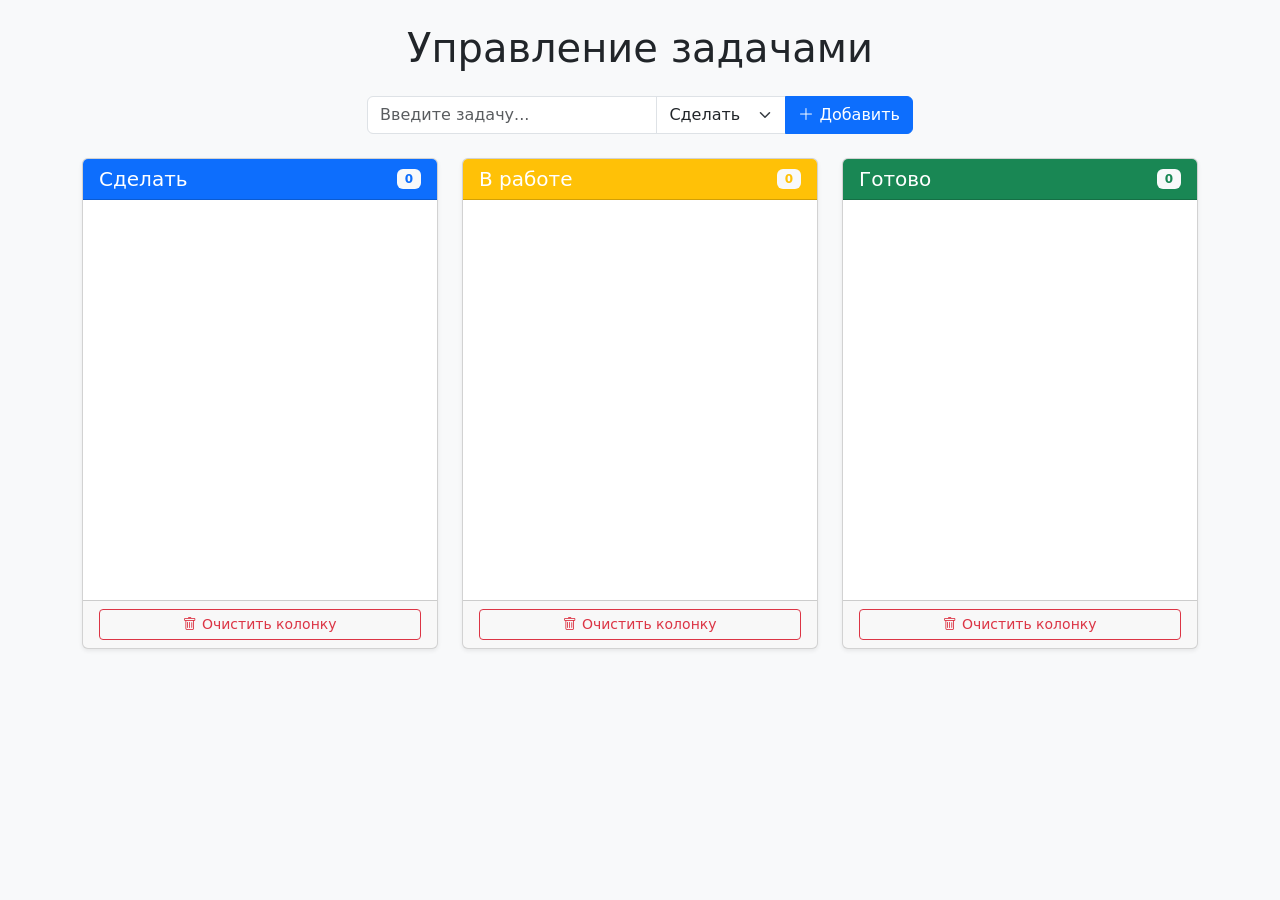
<file: J13/index.html>
<!DOCTYPE html>
<html lang="ru">
<head>
    <meta charset="UTF-8">
    <meta name="viewport" content="width=device-width, initial-scale=1.0">
    <title>Управление задачами</title>
    
    <link href="https://cdn.jsdelivr.net/npm/bootstrap@5.3.2/dist/css/bootstrap.min.css" rel="stylesheet">
    <link rel="stylesheet" href="https://cdn.jsdelivr.net/npm/bootstrap-icons@1.11.3/font/bootstrap-icons.min.css">
    <link rel="stylesheet" href="style.css">
</head>
<body class="bg-light">
    <div class="container py-4">
        <h1 class="text-center mb-4">Управление задачами</h1>
        
        <div class="row mb-4">
            <div class="col-md-6 mx-auto">
                <div class="input-group">
                    <input type="text" class="form-control" id="taskInput" placeholder="Введите задачу...">
                    <select class="form-select" id="columnSelect" style="max-width: 130px;">
                        <option value="todo">Сделать</option>
                        <option value="inprogress">В работе</option>
                        <option value="done">Готово</option>
                    </select>
                    <button class="btn btn-primary" type="button" onclick="addTask()">
                        <i class="bi bi-plus-lg"></i> Добавить
                    </button>
                </div>
            </div>
        </div>

        <div class="row g-4">
            <div class="col-md-4">
                <div class="card shadow-sm">
                    <div class="card-header bg-primary text-white d-flex justify-content-between align-items-center">
                        <h5 class="mb-0">Сделать</h5>
                        <span class="badge bg-light text-primary" id="todoCount">0</span>
                    </div>
                    <div class="card-body" style="min-height: 400px;">
                        <div class="task-list" id="todoList">
                        </div>
                    </div>
                    <div class="card-footer">
                        <button class="btn btn-outline-danger btn-sm w-100" onclick="clearColumn('todo')">
                            <i class="bi bi-trash"></i> Очистить колонку
                        </button>
                    </div>
                </div>
            </div>

            <div class="col-md-4">
                <div class="card shadow-sm">
                    <div class="card-header bg-warning text-white d-flex justify-content-between align-items-center">
                        <h5 class="mb-0">В работе</h5>
                        <span class="badge bg-light text-warning" id="inprogressCount">0</span>
                    </div>
                    <div class="card-body" style="min-height: 400px;">
                        <div class="task-list" id="inprogressList">
                        </div>
                    </div>
                    <div class="card-footer">
                        <button class="btn btn-outline-danger btn-sm w-100" onclick="clearColumn('inprogress')">
                            <i class="bi bi-trash"></i> Очистить колонку
                        </button>
                    </div>
                </div>
            </div>

            <div class="col-md-4">
                <div class="card shadow-sm">
                    <div class="card-header bg-success text-white d-flex justify-content-between align-items-center">
                        <h5 class="mb-0">Готово</h5>
                        <span class="badge bg-light text-success" id="doneCount">0</span>
                    </div>
                    <div class="card-body" style="min-height: 400px;">
                        <div class="task-list" id="doneList">
                        </div>
                    </div>
                    <div class="card-footer">
                        <button class="btn btn-outline-danger btn-sm w-100" onclick="clearColumn('done')">
                            <i class="bi bi-trash"></i> Очистить колонку
                        </button>
                    </div>
                </div>
            </div>
        </div>
    </div>

    <script src="https://cdn.jsdelivr.net/npm/bootstrap@5.3.2/dist/js/bootstrap.bundle.min.js"></script>
    <script src="script.js"></script>
</body>
</html>
</file>
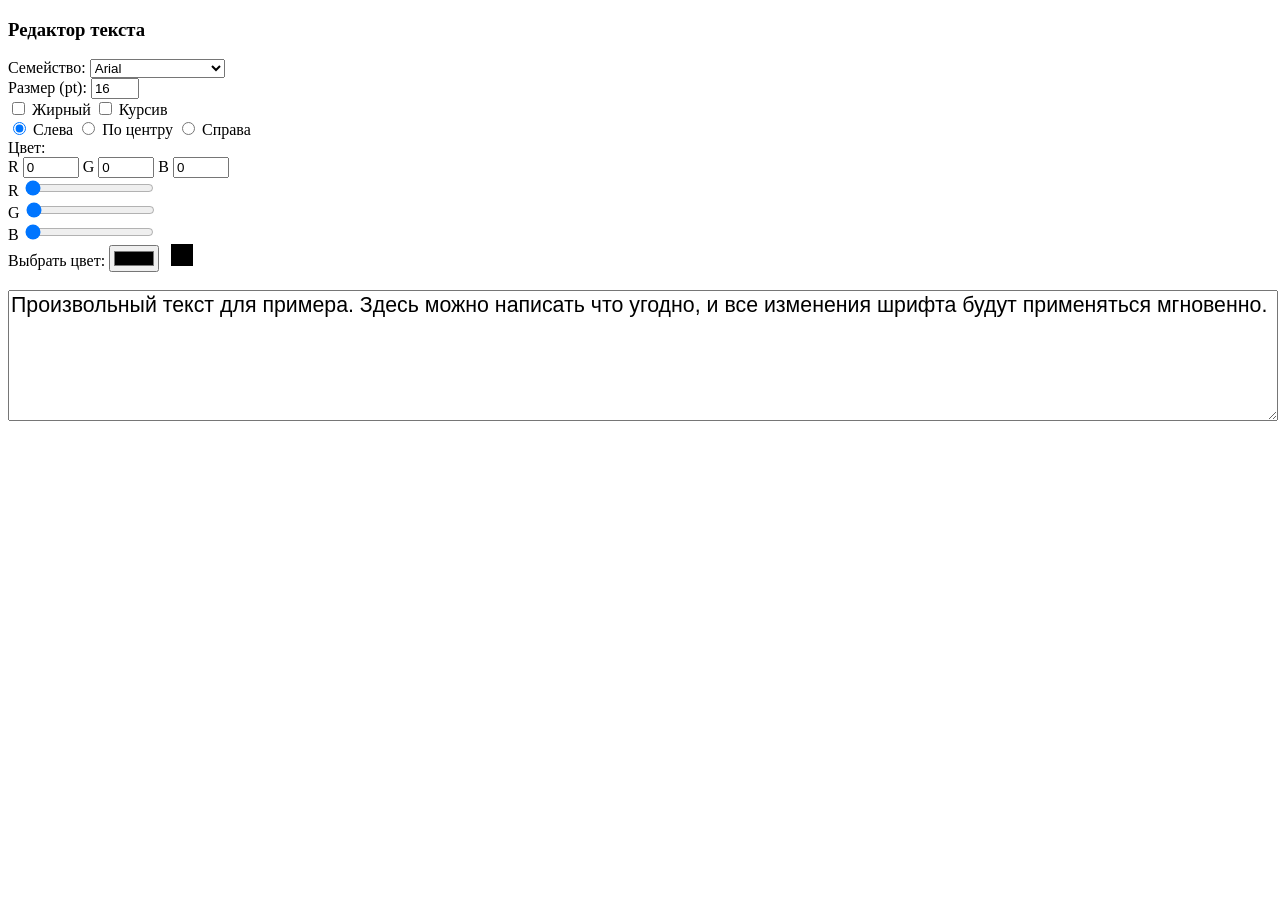
<file: J12/task1/index.html>
<!DOCTYPE html>
<html lang="ru">
<head>
    <meta charset="UTF-8">
</head>
<body>
    <h3>Редактор текста</h3>
    <label>Семейство:
        <select id="fontFamily">
            <option value="Arial">Arial</option>
            <option value="Georgia">Georgia</option>
            <option value="'Courier New'">Courier New</option>
            <option value="'Times New Roman'">Times New Roman</option>
            <option value="Verdana">Verdana</option>
        </select>
    </label><br>
    
    <label>Размер (pt): 
        <input type="number" id="fontSize" min="8" max="72" value="16">
    </label><br>

    <label><input type="checkbox" id="bold"> Жирный</label>
    <label><input type="checkbox" id="italic"> Курсив</label><br>

    <label><input type="radio" name="align" id="alignLeft" value="left" checked> Слева</label>
    <label><input type="radio" name="align" id="alignCenter" value="center"> По центру</label>
    <label><input type="radio" name="align" id="alignRight" value="right"> Справа</label><br>

    <div>
        <span>Цвет:</span><br>
        <label>R <input type="number" id="rNum" min="0" max="255" value="0"></label>
        <label>G <input type="number" id="gNum" min="0" max="255" value="0"></label>
        <label>B <input type="number" id="bNum" min="0" max="255" value="0"></label>
        <br>
        <label>R <input type="range" id="rRange" min="0" max="255" value="0"></label><br>
        <label>G <input type="range" id="gRange" min="0" max="255" value="0"></label><br>
        <label>B <input type="range" id="bRange" min="0" max="255" value="0"></label><br>

        <label>Выбрать цвет: <input type="color" id="colorPicker" value="#000000"></label>
        
        <span style="display:inline-block; width:20px; height:20px; border:1px solid #000; margin-left:8px;" id="colorPreview"></span>
    </div>
    <br>

    <textarea id="userText" rows="5" cols="60" style="width:100%;">Произвольный текст для примера. Здесь можно написать что угодно, и все изменения шрифта будут применяться мгновенно.</textarea>

    <script src="script.js"></script>
</body>
</html>
</file>
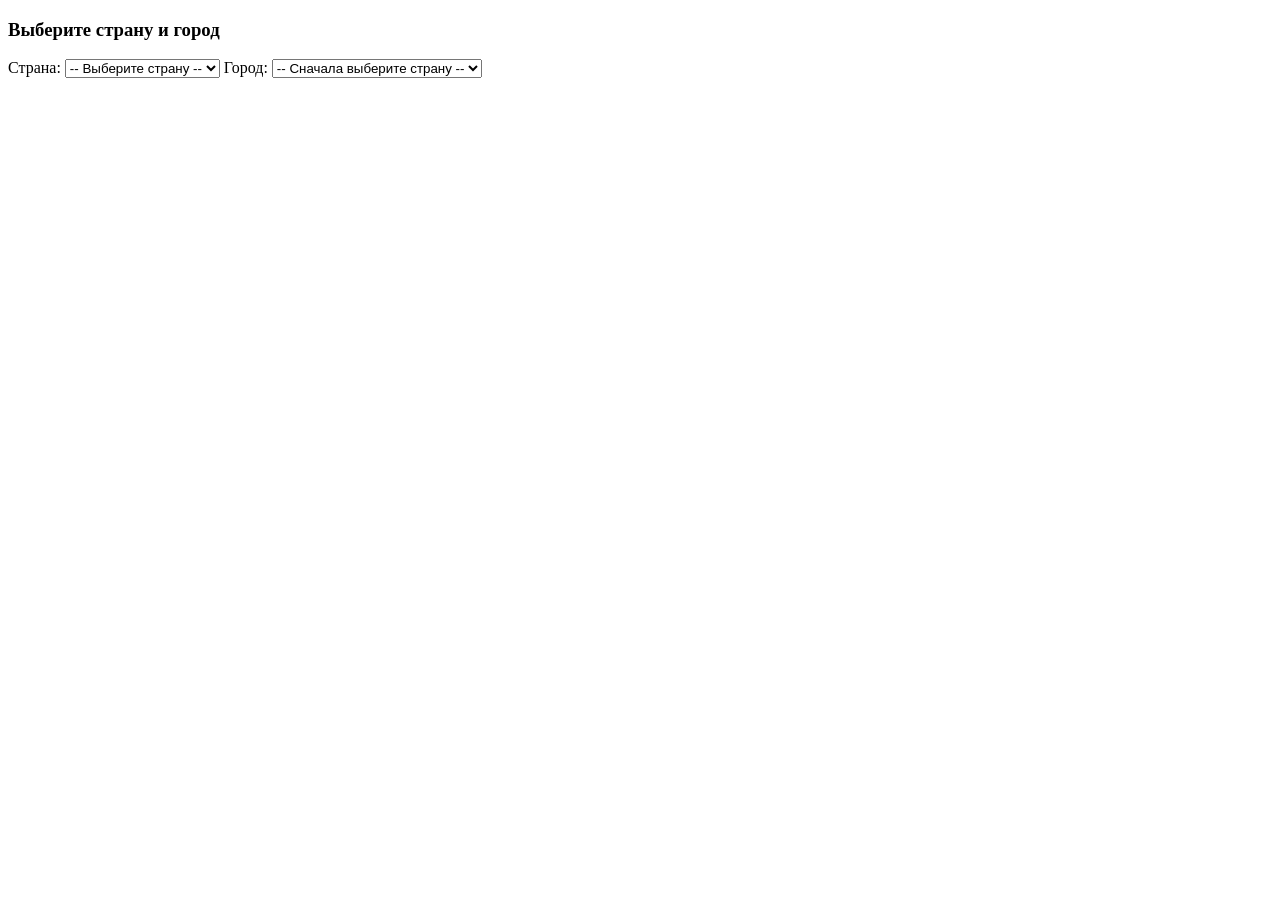
<file: J12/task2/index.html>
<!DOCTYPE html>
<html lang="ru">
<head>
    <meta charset="UTF-8">
</head>
<body>
    <h3>Выберите страну и город</h3>
    
    <label for="countrySelect">Страна:</label>
    <select id="countrySelect">
        <option value="" disabled selected>-- Выберите страну --</option>
    </select>
    <label for="citySelect">Город:</label>
    <select id="citySelect">
        <option value="" disabled selected>-- Сначала выберите страну --</option>
    </select>
    
    <br><br>
    
    <p id="result"></p>

    <script src="script.js"></script>
</body>
</html>
</file>
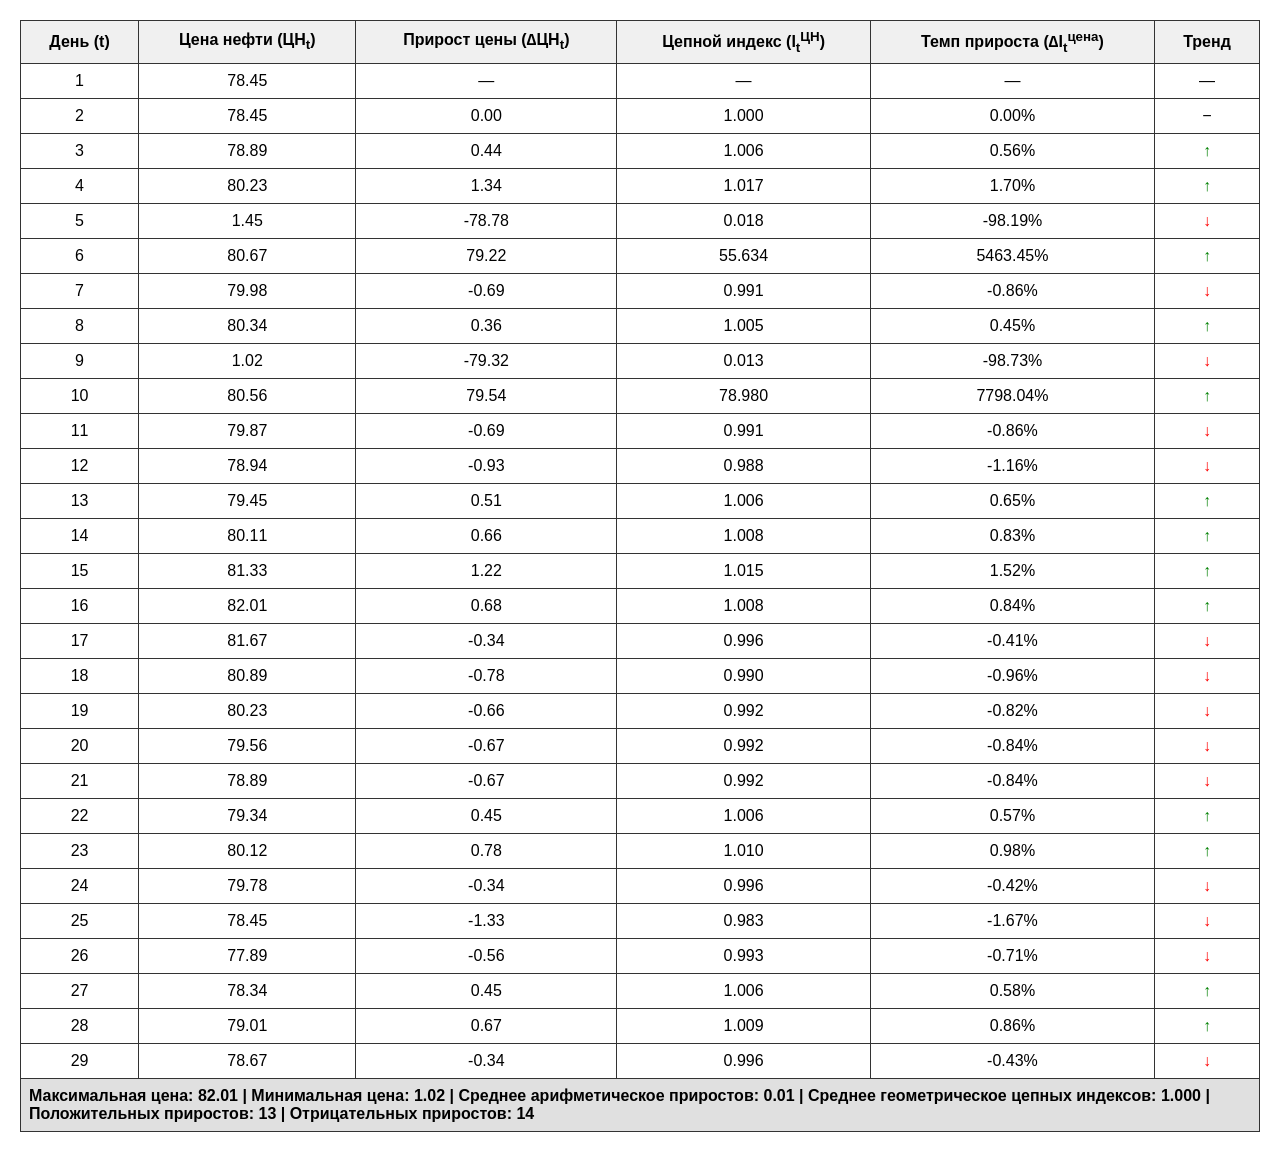
<file: J12/task3/index.html>
<!DOCTYPE html>
<html lang="ru">
<head>
    <meta charset="UTF-8">
    <style>
        body {
            font-family: Arial, sans-serif;
            margin: 20px;
        }
        table {
            border-collapse: collapse;
            width: 100%;
            margin-bottom: 20px;
        }
        th, td {
            border: 1px solid #333;
            padding: 8px;
            text-align: center;
        }
        th {
            background-color: #f0f0f0;
        }
        .arrow-up {
            color: green;
            font-weight: bold;
        }
        .arrow-down {
            color: red;
            font-weight: bold;
        }
        tfoot td {
            background-color: #e0e0e0;
            font-weight: bold;
        }
    </style>
</head>
<body>
    
    <div id="tableContainer"></div>

    <script src="script.js"></script>
</body>
</html>
</file>
<file: J13/style.css>
.task-list {
    min-height: 300px;
}

.task-item {
    cursor: grab;
    transition: all 0.2s;
    border-left: 4px solid transparent;
}

.task-item:hover {
    background-color: #f8f9fa;
    border-left-color: #6c757d;
}


#todoList .task-item {
    border-left-color: #0d6efd;
}

#inprogressList .task-item {
    border-left-color: #ffc107;
}

#doneList .task-item {
    border-left-color: #198754;
}

.task-actions {
    opacity: 0.3;
    transition: opacity 0.2s;
}

.task-item:hover .task-actions {
    opacity: 1;
}

.task-item.dragging {
    opacity: 0.5;
    transform: scale(0.98);
    box-shadow: 0 5px 15px rgba(0,0,0,0.2);
}

.task-item:active{
    cursor: grabbing;
}
</file>
